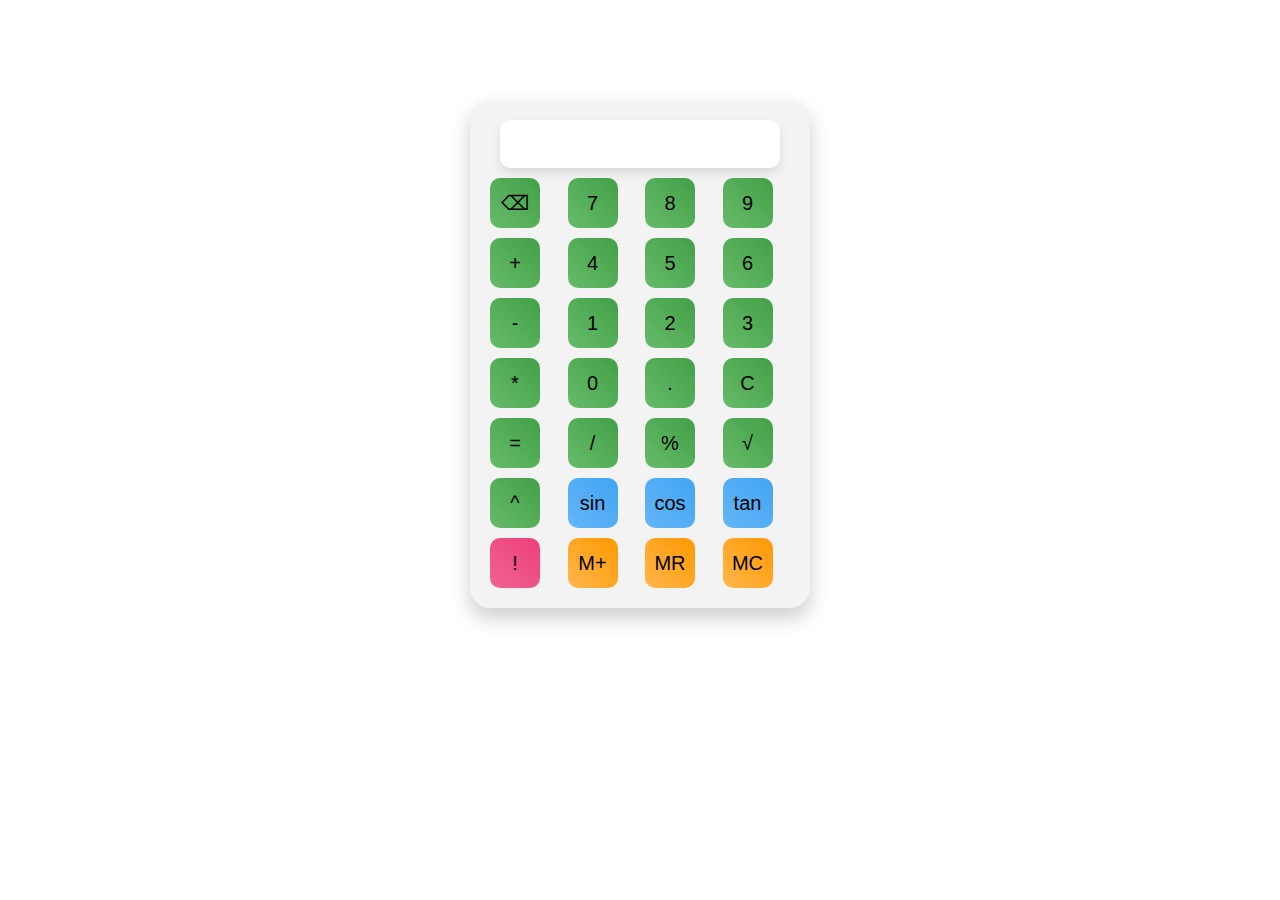
<file: Task 1/index.html>
<!DOCTYPE html>
<html lang="en">
<head>
  <meta charset="UTF-8">
  <meta name="viewport" content="width=device-width, initial-scale=1.0">
  <title>Advanced Calculator</title>
  <link rel="stylesheet" href="styles.css">
</head>
<body>
  <div class="calculator">
    <input type="text" id="display" disabled>
    <div class="buttons">
      <button class="operator" onclick="backspace()">⌫</button>
      <button class="operator" onclick="appendToDisplay('7')">7</button>
      <button class="operator" onclick="appendToDisplay('8')">8</button>
      <button class="operator" onclick="appendToDisplay('9')">9</button>
      <button class="operator" onclick="appendToDisplay('+')">+</button>
      <button class="operator" onclick="appendToDisplay('4')">4</button>
      <button class="operator" onclick="appendToDisplay('5')">5</button>
      <button class="operator" onclick="appendToDisplay('6')">6</button>
      <button class="operator" onclick="appendToDisplay('-')">-</button>
      <button class="operator" onclick="appendToDisplay('1')">1</button>
      <button class="operator" onclick="appendToDisplay('2')">2</button>
      <button class="operator" onclick="appendToDisplay('3')">3</button>
      <button class="operator" onclick="appendToDisplay('*')">*</button>
      <button class="operator" onclick="appendToDisplay('0')">0</button>
      <button class="operator" onclick="appendToDisplay('.')">.</button>
      <button class="operator" onclick="clearDisplay()">C</button>
      <button class="operator" onclick="calculate()">=</button>
      <button class="operator" onclick="appendToDisplay('/')">/</button>
      <button class="operator" onclick="calculatePercentage()">%</button>
      <button class="operator" onclick="calculateSquareRoot()">√</button>
      <button class="operator" onclick="calculateExponent()">^</button>
      <button class="trig" onclick="calculateSin()">sin</button>
      <button class="trig" onclick="calculateCos()">cos</button>
      <button class="trig" onclick="calculateTan()">tan</button>
      <button class="factorial" onclick="calculateFactorial()">!</button>
      <button class="memory" onclick="calculateMemoryStore()">M+</button>
      <button class="memory" onclick="calculateMemoryRecall()">MR</button>
      <button class="memory" onclick="calculateMemoryClear()">MC</button>
    </div>
  </div>
  <script src="script.js"></script>
</body>
</html>
</file>
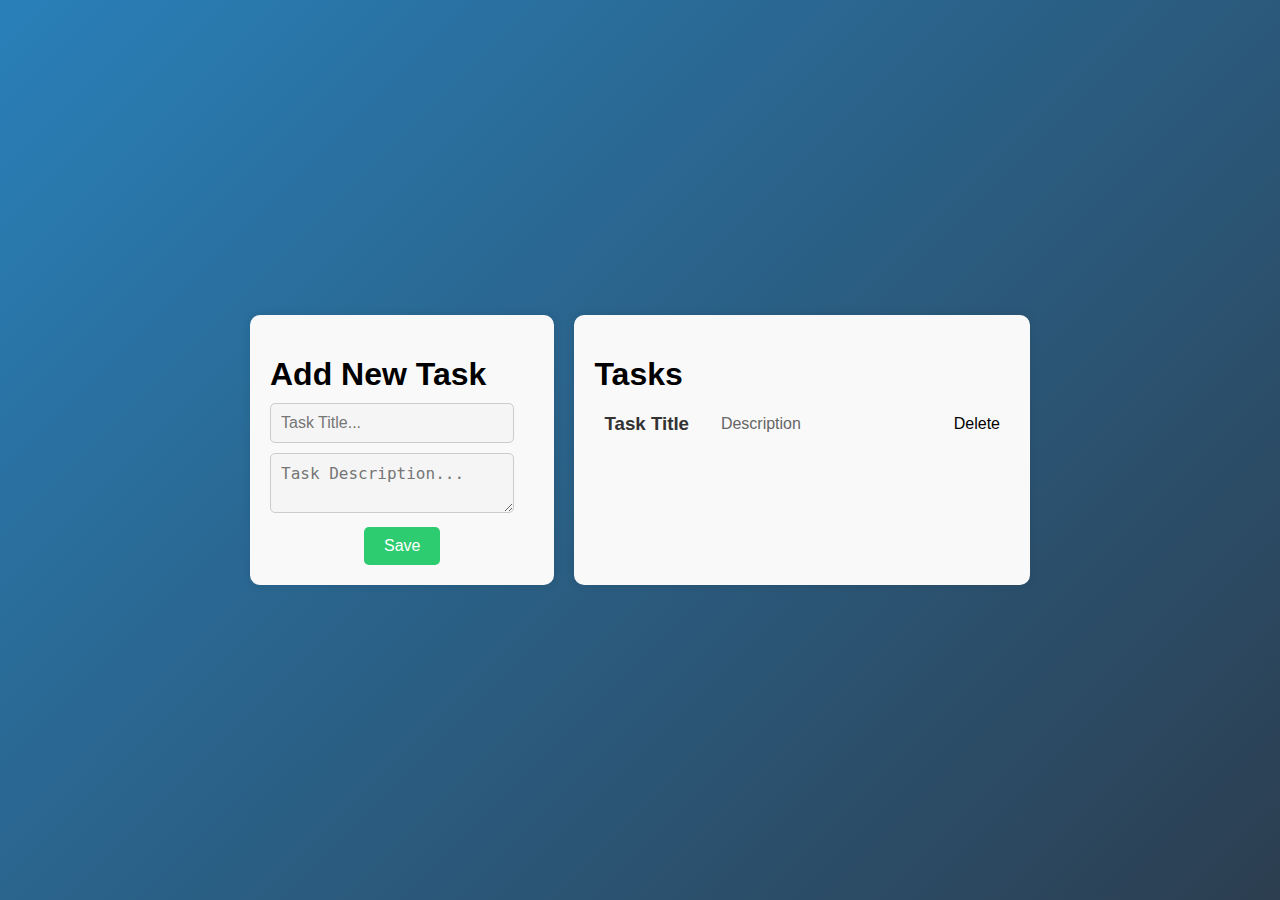
<file: Task 3/index.html>
<!DOCTYPE html>
<html lang="en">
<head>
    <meta charset="UTF-8">
    <meta name="viewport" content="width=device-width, initial-scale=1.0">
    <title>TO-DO Web App</title>
    <link rel="stylesheet" href="styles.css">
</head>
<body>
    <div class="container">
        <div class="add-task-section">
            <h1>Add New Task</h1>
            <input type="text" id="taskTitleInput" placeholder="Task Title..." required>
            <textarea id="taskDescriptionInput" placeholder="Task Description..." required></textarea>
            <button onclick="addTask()">Save</button>
        </div>
        <div class="tasks-section">
            <h1>Tasks</h1>
            <ul id="tasksList">
                <li class="task-item">
                    <h3>Task Title</h3>
                    <p>Description</p>
                    <span>Delete</span>
                </li>
            </ul>
        </div>
    </div>
    <script src="script.js"></script>
</body>
</html>
</file>
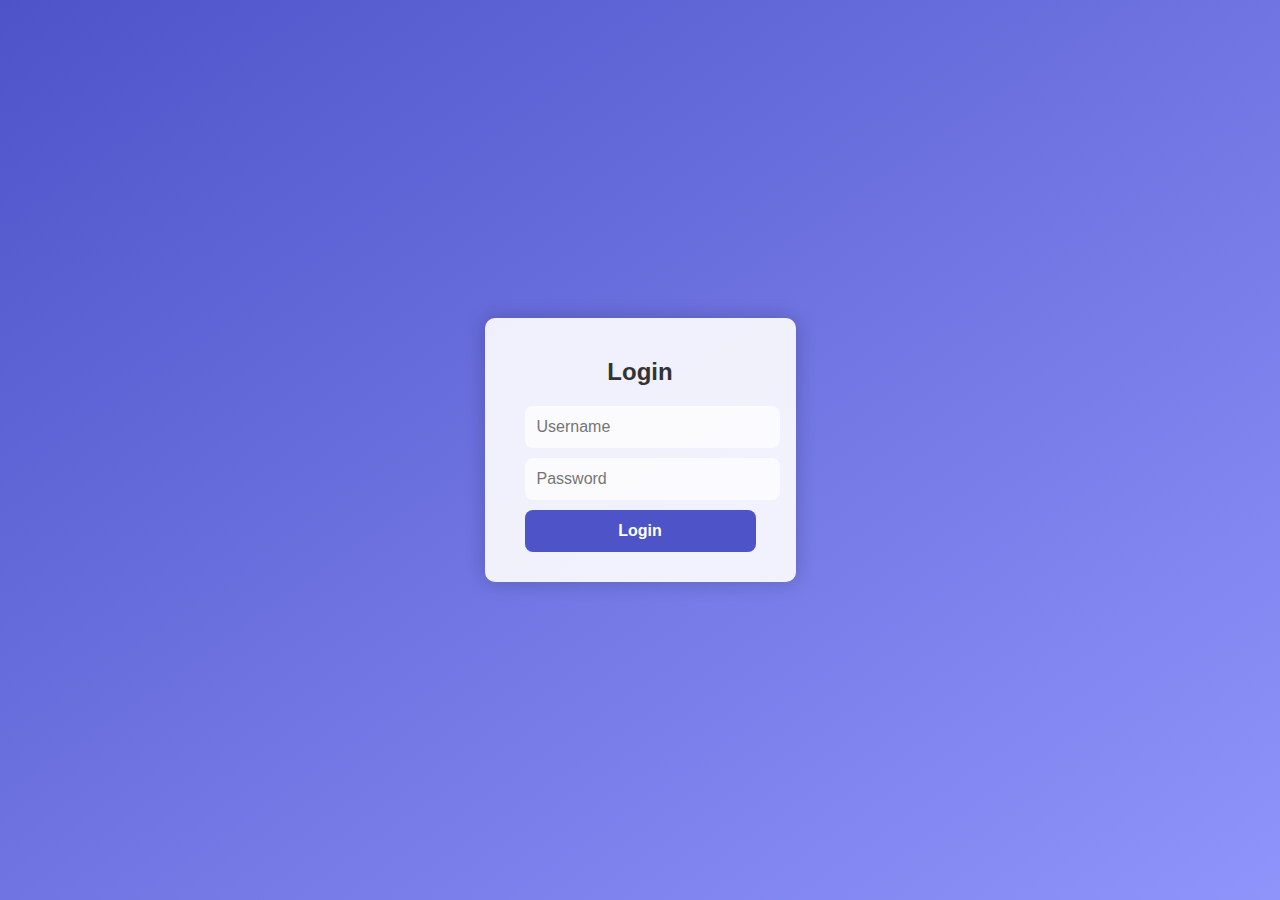
<file: Task 4/index.html>
<!DOCTYPE html>
<html lang="en">
<head>
    <meta charset="UTF-8">
    <meta name="viewport" content="width=device-width, initial-scale=1.0">
    <title>Login Authentication</title>
    <link rel="stylesheet" href="styles.css">
</head>
<body>
    <div class="container">
        <div class="login-wrapper">
            <h2>Login</h2>
            <input type="text" id="username" placeholder="Username">
            <input type="password" id="password" placeholder="Password">
            <button onclick="login()">Login</button>
            <div id="login-message"></div>
        </div>
        <div id="secured-page" style="display: none;">
            <h2>Secured Page</h2>
            <p>Welcome, <span id="username-display"></span>!</p>
        </div>
    </div>
    <script src="script.js"></script>
</body>
</html>
</file>
<file: Task 1/styles.css>
.calculator {
    width: 300px;
    margin: 100px auto;
    text-align: center;
    background-color: #f3f3f3;
    padding: 20px;
    border-radius: 20px;
    box-shadow: 0 10px 20px rgba(0, 0, 0, 0.2);
  }
  
  .buttons {
    display: grid;
    grid-template-columns: repeat(4, 1fr);
    grid-gap: 10px;
  }
  
  button {
    width: 50px;
    height: 50px;
    font-size: 20px;
    border: none;
    background: linear-gradient(45deg, #ffffff, #e0e0e0);
    border-radius: 10px;
    cursor: pointer;
    transition: all 0.3s ease;
  }
  
  button:hover {
    background: linear-gradient(45deg, #ff6384, #ff9f48);
    transform: translateY(-5px);
    box-shadow: 0 5px 15px rgba(0, 0, 0, 0.3);
  }
  
  #display {
    width: calc(100% - 40px);
    margin-bottom: 10px;
    padding: 10px;
    font-size: 24px;
    border: none;
    background-color: #fff;
    border-radius: 10px;
    box-shadow: 0 5px 10px rgba(0, 0, 0, 0.1);
  }
  
  .operator {
    background: linear-gradient(45deg, #66bb6a, #43a047);
  }
  
  .trig {
    background: linear-gradient(45deg, #64b5f6, #42a5f5);
  }
  
  .factorial {
    background: linear-gradient(45deg, #f06292, #ec407a);
  }
  
  .memory {
    background: linear-gradient(45deg, #ffb74d, #ff9800);
  }
</file>
<file: Task 3/styles.css>
body {
    font-family: 'Roboto', sans-serif;
    background: linear-gradient(135deg, #2980b9, #2c3e50);
    margin: 0;
    padding: 0;
    display: flex;
    justify-content: center;
    align-items: flex-start;
    height: 100vh;
}



.container {
    max-width: 800px;
    width: 100%;
    display: flex;
    justify-content: center;
    margin: auto;
   
}

.add-task-section, .tasks-section {
    background-color: #f9f9f9;
    border-radius: 10px;
    box-shadow: 0 0 10px rgba(0, 0, 0, 0.1);
    padding: 20px;
    box-sizing: border-box;
    margin: 0 10px;
}

.add-task-section {
    width: 40%;
}

.tasks-section {
    width: 60%;
}

h1 {
    color: #000;
    font-weight: bold;
    margin-bottom: 10px;
}

input[type="text"], textarea {
    width: calc(100% - 20px);
    padding: 10px;
    border: 1px solid #ccc;
    border-radius: 5px;
    margin-bottom: 10px;
    font-size: 16px;
    box-sizing: border-box;
    background-color: #f5f5f5;
    color: #333;
}

button {
    padding: 10px 20px;
    cursor: pointer;
    background-color: #2ecc71;
    border: none;
    border-radius: 5px;
    color: #fff;
    font-size: 16px;
    display: block;
    margin: 0 auto;
    transition: background-color 0.3s ease;
}

button:hover {
    background-color: #27ae60;
}

ul {
    list-style-type: none;
    padding: 0;
    margin: 0;
}

.task-item {
    display: flex;
    justify-content: space-between;
    align-items: center;
    padding: 10px;
    border-bottom: 1px solid #ccc;
    transition: background-color 0.3s ease;
}

.task-item:last-child {
    border-bottom: none;
}

.task-item:hover {
    background-color: #f5f5f5;
}

.task-item h3 {
    margin: 0;
    flex: 1;
    font-weight: bold;
    color: #333;
}

.task-item p {
    margin: 0;
    flex: 2;
    color: #666;
}

.delete-button {
    cursor: pointer;
    color: red;
    font-weight: bold;
}

.delete-button:hover {
    text-decoration: underline;
}
</file>
<file: Task 4/styles.css>
body {
    font-family: Arial, sans-serif;
    margin: 0;
    padding: 0;
    background-image: linear-gradient(to right bottom, #4e54c8, #8f94fb);
    height: 100vh;
    display: flex;
    justify-content: center;
    align-items: center;
}

.container {
    max-width: 400px;
    margin: 0 auto;
    padding: 20px;
    border-radius: 10px;
    overflow: hidden;
    box-shadow: 0 0 20px rgba(0, 0, 0, 0.2);
    background: rgba(255, 255, 255, 0.9);
}

.login-wrapper {
    text-align: center;
}

.login-wrapper h2 {
    color: #333;
    margin-bottom: 20px;
}

input[type="text"],
input[type="password"],
button {
    display: block;
    width: calc(100% - 40px);
    margin: 10px 20px;
    padding: 12px;
    border: none;
    border-radius: 8px;
    background-color: rgba(255, 255, 255, 0.7);
    font-size: 16px;
}

input[type="text"]:focus,
input[type="password"]:focus {
    background-color: rgba(255, 255, 255, 0.9);
}

button {
    background-color: #4e54c8;
    color: #fff;
    cursor: pointer;
    font-size: 16px;
    font-weight: bold;
    transition: background-color 0.3s ease;
}

button:hover {
    background-color: #333;
}

#login-message {
    color: #ff0000;
    font-size: 14px;
    margin-top: 10px;
}

#secured-page {
    text-align: center;
    color: #333;
}
</file>
